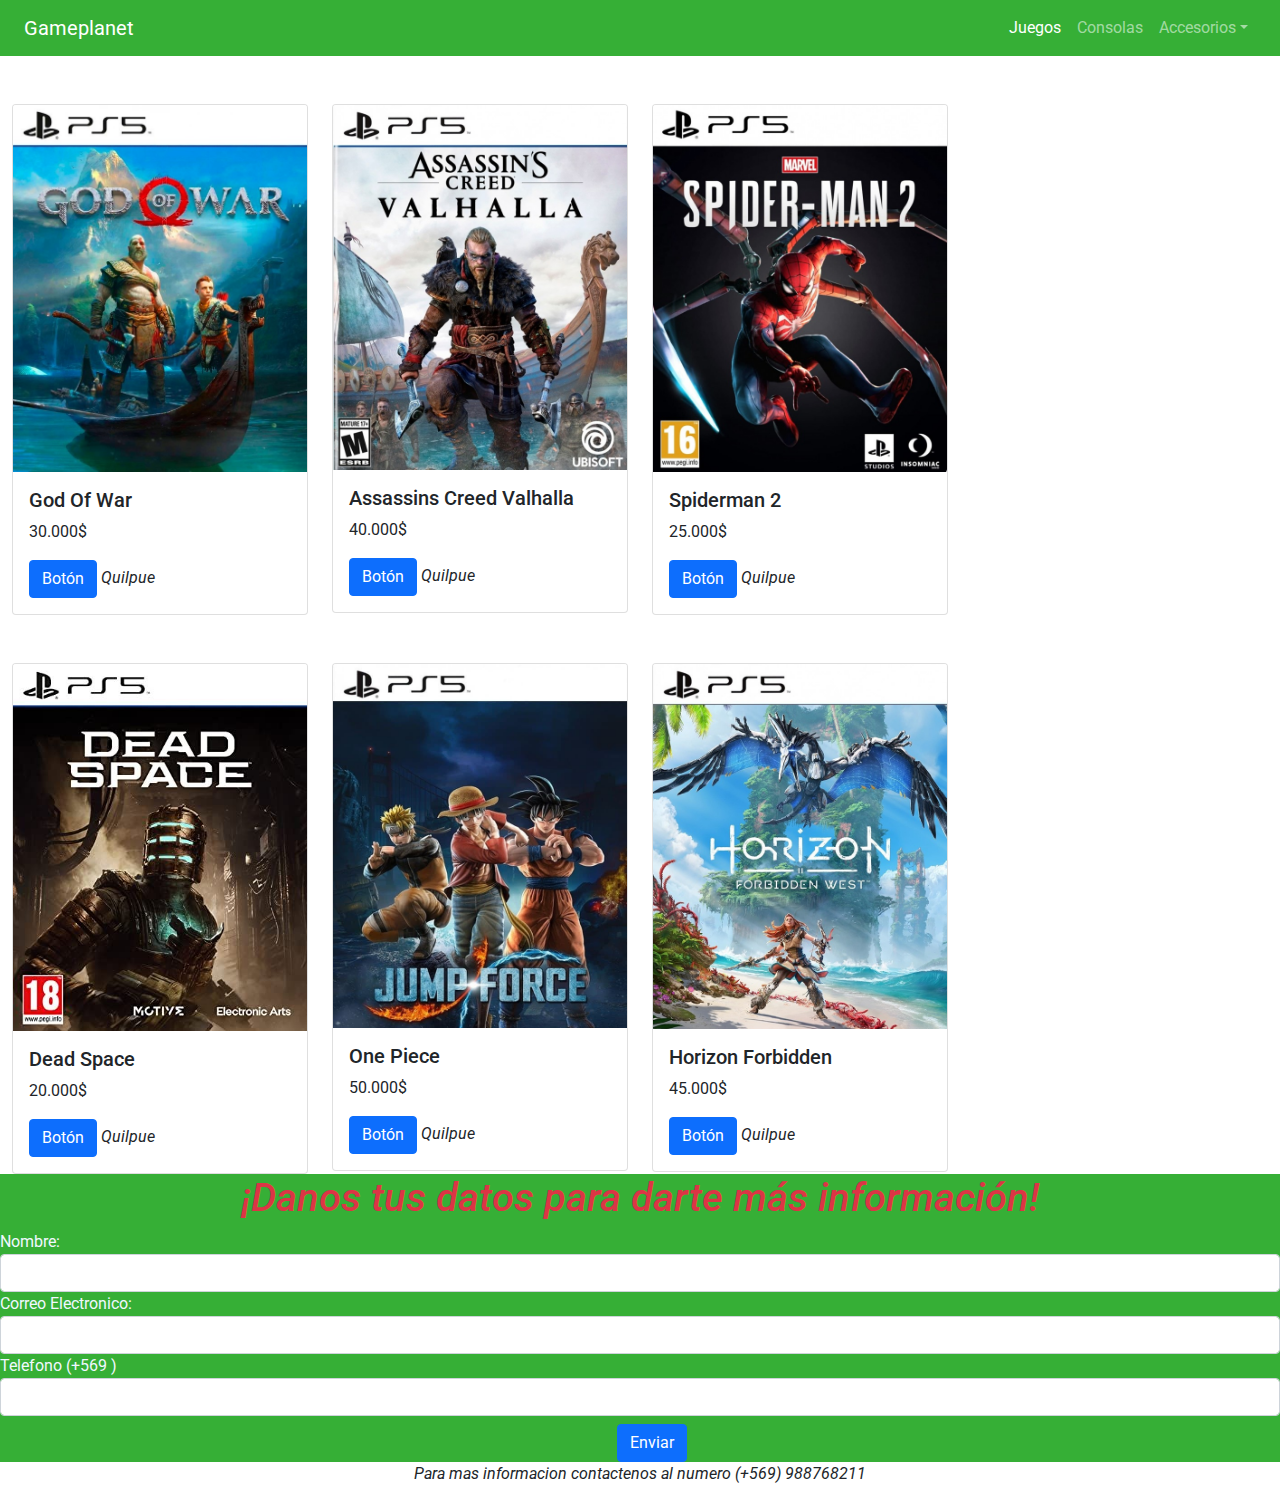
<file: index.html>
<!DOCTYPE html>
<html lang="en">
<head>
    <meta charset="UTF-8">
    <meta name="viewport" content="width=device-width, initial-scale=1.0">
    <title>Curriculum Giovanni Alamos Concha</title>
    <meta name="Author" lang="es" content="Giovanni Alamos Concha"/>
    <title>Curriculum de Giovanni Alamos Concha</title>
    <meta name="keywords" content="Curriculum"/>
    <meta name="description" content="Presentación Curriculum"/>
    <meta name="copyrigth" content="copyrigth Giovanni Alamos Concha"/>
    <meta name="robots" content="index"/>
    <meta http-equiv="refresh" content="600"/>
    <link rel="shortcut icon" href="https://img.lovepik.com/element/40217/3929.png_860.png" type="image/x-icon">
    <!-- <link href="https://cdn.jsdelivr.net/npm/bootstrap@5.1.3/dist/css/bootstrap.min.css" rel="stylesheet" integrity="sha384-1BmE4kWBq78iYhFldvKuhfTAU6auU8tT94WrHftjDbrCEXSU1oBoqyl2QvZ6jIW3" crossorigin="anonymous"> -->
    <link rel="stylesheet" href="assets/css/bootstrap.min.css">
    <link rel="stylesheet" href="assets/Style.css">
    

</head>
<body>
  <script src="assets/js/bootstrap.bundle.min.js"></script>

  <header class="container-fluid">
      <nav class="navbar navbar-expand-lg navbar-dark">
          <div class="container-fluid">
               <a class="navbar-brand" style="margin-right: auto;">Gameplanet</a>
              <button class="navbar-toggler" type="button" data-bs-toggle="collapse" data-bs-target="#navbarSupportedContent" aria-controls="navbarSupportedContent" aria-expanded="false" aria-label="Toggle navigation">
                  <span class="navbar-toggler-icon"></span>
              </button>   
              <div class="collapse navbar-collapse justify-content-end" id="navbarSupportedContent">
                  <ul class="navbar-nav ml-auto">
                      <li class="nav-item">
                          <a class="nav-link active" aria-current="page" href="#">Juegos</a>
                      </li>
                      <li class="nav-item">
                          <a class="nav-link" href="#">Consolas</a>
                      </li>
                      <li class="nav-item dropdown">
                          <a class="nav-link dropdown-toggle" href="#" id="navbarDropdown" role="button" data-bs-toggle="dropdown" aria-expanded="false">Accesorios</a>
                          <ul class="dropdown-menu" aria-labelledby="navbarDropdown">
                              <li><a class="dropdown-item" href="#"></a></li>
                              <li><a class="dropdown-item" href="#"></a></li>
                              <li><hr class="dropdown-divider"></li>
                              <li><a class="dropdown-item" href="#"></a></li>
                          </ul>
                      </li>
                  </ul>
              </div>
          </div>
      </nav>
  </header>

  <div class="container-fluid">
      <div class="row">
          <div class="col-lg-3 col-md-4 col-sm-6">
              <div class="card mt-5">
                  <img class="card-img-top" src="assets/imgs/1624989119-god-of-war-ps5.jpg">
                  <div class="card-body">
                      <h5 class="card-title text-dark">God Of War</h5>
                      <p class="card-text text-dark">30.000$</p>
                      <a href="#" class="btn btn-primary">Botón</a>
                      <i class="fa-solid fa-location-dot text-dark">  Quilpue</i>
                  </div>
              </div>
          </div>
          <div class="col-lg-3 col-md-4 col-sm-6">
              <div class="card mt-5">
                  <img class="card-img-top" src="assets/imgs/1606596583-assassins-creed-valhalla-ps5.jpg">
                  <div class="card-body">
                      <h5 class="card-title text-dark">Assassins Creed Valhalla</h5>
                      <p class="card-text text-dark">40.000$</p>
                      <a href="#" class="btn btn-primary">Botón</a>
                      <i class="fa-solid fa-location-dot text-dark">  Quilpue</i>
                  </div>
              </div>
          </div>
          <div class="col-lg-3 col-md-4 col-sm-6">
              <div class="card mt-5">
                  <img class="card-img-top" src="assets/imgs/1634072993-marvels-spider-man-2-ps5.jpg">
                  <div class="card-body">
                      <h5 class="card-title text-dark">Spiderman 2</h5>
                      <p class="card-text text-dark">25.000$</p>
                      <a href="#" class="btn btn-primary">Botón</a>
                      <i class="fa-solid fa-location-dot text-dark">  Quilpue</i>
                  </div>
              </div>
          </div>
        
      </div>

      <div class="row">
          <div class="col-lg-3 col-md-4 col-sm-6">
              <div class="card mt-5">
                  <img class="card-img-top" src="assets/imgs/1673613239-51OqxJ98zEL._SL500_.jpg">
                  <div class="card-body">
                      <h5 class="card-title text-dark">Dead Space</h5>
                      <p class="card-text text-dark">20.000$</p>
                      <a href="#" class="btn btn-primary">Botón</a>
                      <i class="fa-solid fa-location-dot text-dark">  Quilpue</i>
                  </div>
              </div>
          </div>
          <div class="col-lg-3 col-md-4 col-sm-6">
              <div class="card mt-5">
                  <img class="card-img-top" src="assets/imgs/1618964869-jump-force-ps5 one piece.jpg">
                  <div class="card-body">
                      <h5 class="card-title text-dark">One Piece</h5>
                      <p class="card-text text-dark">50.000$</p>
                      <a href="#" class="btn btn-primary">Botón</a>
                      <i class="fa-solid fa-location-dot text-dark">  Quilpue</i>
                  </div>
              </div>
          </div>
          <div class="col-lg-3 col-md-4 col-sm-6">
              <div class="card mt-5">
                  <img class="card-img-top" src="assets/imgs/1631120011-horizon-forbidden-west-ps5-pre-orden.jpg">
                  <div class="card-body">
                      <h5 class="card-title text-dark">Horizon Forbidden</h5>
                      <p class="card-text text-dark">45.000$</p>
                      <a href="#" class="btn btn-primary">Botón</a>
                      <i class="fa-solid fa-location-dot text-dark">  Quilpue</i>
                  </div>
              </div>
          </div>
        </div>

      </div>


            <div class="Formulario"> <H1 class="d-flex justify-content-center align-items-center text-danger ">¡Danos tus datos para darte más información!</H1>
            <form class=""> 
                <div class="form-group">
                <label for="nombre">Nombre:</label>
                <input type="text" class="form-control" id="nombre" name="nombre">
              </div>
              <div class="form-group">
                <label for="email">Correo Electronico:</label>
                <input type="email" class="form-control" id="email" name="email">
              </div>
              <div class="form-group">
                <label for="Telefono">Telefono (+569 )</label>
                <input type="text" class="form-control" id="Telefono" name="Telefono"> 
              </div>
            <div class="text-center">
              <button type="submit" class="btn btn-primary mt-2 ms-4">Enviar</button>
            </div>
            </form>
            </div>

            <footer>Para mas informacion contactenos al numero (+569) 988768211</footer>
        

</body>
</html>
</file>
<file: assets/Style.css>
@import url('https://fonts.googleapis.com/css2?family=Roboto:wght@300;500&display=swap');
body  {font-family: 'Roboto', sans-serif;}
header { background-color: rgb(54, 175, 54);}
.Formulario {background-color: rgb(54, 175, 54); color: aliceblue;}
.Formulario h1 {font-style:italic ;}
footer { text-align: center; type-family: 'Roboto', sans-serif;font-style: italic;}
</file>
